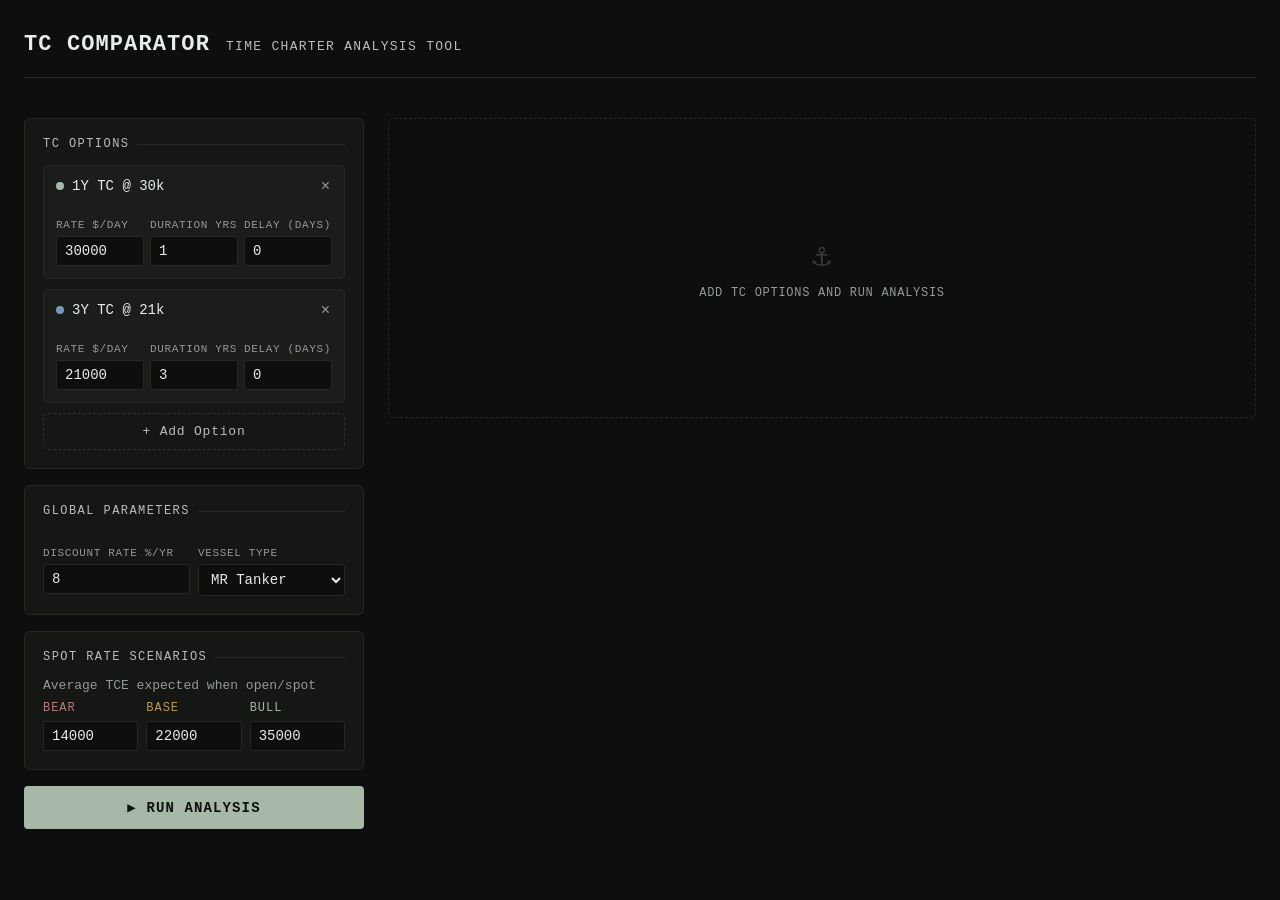
<file: main.html>
<!DOCTYPE html>
<html lang="en">
<head>
<meta charset="UTF-8">
<meta name="viewport" content="width=device-width, initial-scale=1.0">
<title>TC-Lab</title>
<style>
  :root {
    --bg: #0d0f0e;
    --surface: #141714;
    --surface2: #1a1d1a;
    --border: #252825;
    --border-light: #2e322e;
    --text: #e8ede8;
    --text-dim: #b8beb8;
    --text-muted: #949a94;
    --accent: #a8b8a8;
    --accent-dim: #5a6a5a;
    --accent-glow: rgba(168,184,168,0.07);
    --red: #b87878;
    --amber: #b89858;
    --blue: #7898b8;
    --purple: #9878b8;
    --teal: #78b8a8;
    --colors: #a8b8a8, #7898b8, #b89858, #b87878, #9878b8;
  }

  * { box-sizing: border-box; margin: 0; padding: 0; }

  body {
    background: var(--bg);
    color: var(--text);
    font-family: 'Consolas', 'Courier New', monospace;
    font-size: 15px;
    min-height: 100vh;
    padding: 32px 24px;
  }

  header {
    display: flex;
    align-items: baseline;
    gap: 16px;
    margin-bottom: 40px;
    padding-bottom: 20px;
    border-bottom: 1px solid var(--border);
  }

  header h1 {
    font-family: 'Consolas', 'Courier New', monospace;
    font-size: 22px;
    font-weight: 700;
    color: var(--text);
    letter-spacing: 0.05em;
    text-transform: uppercase;
  }

  header span {
    font-size: 13px;
    color: var(--text-dim);
    letter-spacing: 0.1em;
    text-transform: uppercase;
  }

  .layout {
    display: grid;
    grid-template-columns: 340px 1fr;
    gap: 24px;
    align-items: start;
  }

  /* LEFT PANEL */
  .left-panel { display: flex; flex-direction: column; gap: 16px; }

  .card {
    background: var(--surface);
    border: 1px solid var(--border);
    border-radius: 6px;
    padding: 18px;
  }

  .card-title {
    font-size: 12px;
    letter-spacing: 0.12em;
    text-transform: uppercase;
    color: var(--text-dim);
    margin-bottom: 14px;
    display: flex;
    align-items: center;
    gap: 8px;
  }

  .card-title::after {
    content: '';
    flex: 1;
    height: 1px;
    background: var(--border);
  }

  /* TC OPTION ROWS */
  .tc-options { display: flex; flex-direction: column; gap: 10px; }

  .tc-row {
    background: var(--surface2);
    border: 1px solid var(--border);
    border-radius: 5px;
    padding: 12px;
    position: relative;
    transition: border-color 0.2s;
  }

  .tc-row:hover { border-color: var(--border-light); }

  .tc-row-header {
    display: flex;
    align-items: center;
    gap: 8px;
    margin-bottom: 10px;
  }

  .tc-dot {
    width: 8px;
    height: 8px;
    border-radius: 50%;
    flex-shrink: 0;
  }

  .tc-label-input {
    flex: 1;
    background: transparent;
    border: none;
    color: var(--text);
    font-family: 'Consolas', 'Courier New', monospace;
    font-size: 14px;
    font-weight: 500;
    outline: none;
    min-width: 0;
  }

  .tc-label-input::placeholder { color: var(--text-muted); }

  .remove-btn {
    background: none;
    border: none;
    color: var(--text-muted);
    cursor: pointer;
    font-size: 16px;
    line-height: 1;
    padding: 0 2px;
    transition: color 0.15s;
  }
  .remove-btn:hover { color: var(--red); }

  .tc-inputs {
    display: grid;
    grid-template-columns: 1fr 1fr 1fr;
    gap: 6px;
    align-items: end;
  }

  .field { display: flex; flex-direction: column; gap: 4px; }

  .field label {
    font-size: 11px;
    letter-spacing: 0.06em;
    text-transform: uppercase;
    color: var(--text-muted);
    min-height: 28px;
    display: flex;
    align-items: flex-end;
    line-height: 1.2;
  }

  .field input, .field select {
    background: var(--bg);
    border: 1px solid var(--border);
    border-radius: 3px;
    color: var(--text);
    font-family: 'Consolas', 'Courier New', monospace;
    font-size: 14px;
    padding: 6px 8px;
    outline: none;
    width: 100%;
    transition: border-color 0.15s;
  }

  .field input:focus, .field select:focus { border-color: var(--accent-dim); }
  .field select option { background: var(--surface); }

  .add-tc-btn {
    background: transparent;
    border: 1px dashed var(--border-light);
    border-radius: 5px;
    color: var(--text-dim);
    cursor: pointer;
    font-family: 'Consolas', 'Courier New', monospace;
    font-size: 13px;
    letter-spacing: 0.06em;
    padding: 10px;
    text-align: center;
    transition: all 0.2s;
    width: 100%;
  }

  .add-tc-btn:hover {
    border-color: var(--accent-dim);
    color: var(--accent);
    background: var(--accent-glow);
  }

  /* GLOBAL PARAMS */
  .params-grid {
    display: grid;
    grid-template-columns: 1fr 1fr;
    gap: 8px;
  }

  /* SPOT SCENARIOS */
  .scenario-grid {
    display: grid;
    grid-template-columns: 1fr 1fr 1fr;
    gap: 8px;
  }

  .scenario-label {
    font-size: 12px;
    letter-spacing: 0.08em;
    text-transform: uppercase;
    margin-bottom: 6px;
  }

  .s-bear { color: var(--red); }
  .s-base { color: var(--amber); }
  .s-bull { color: var(--accent); }

  /* RUN BUTTON */
  .run-btn {
    background: var(--accent);
    border: none;
    border-radius: 4px;
    color: #0d0f0e;
    cursor: pointer;
    font-family: 'Consolas', 'Courier New', monospace;
    font-size: 14px;
    font-weight: 600;
    letter-spacing: 0.08em;
    padding: 13px;
    text-transform: uppercase;
    width: 100%;
    transition: opacity 0.15s;
  }
  .run-btn:hover { opacity: 0.88; }

  /* RIGHT PANEL */
  .right-panel { display: flex; flex-direction: column; gap: 20px; }

  .empty-state {
    display: flex;
    align-items: center;
    justify-content: center;
    flex-direction: column;
    gap: 10px;
    height: 300px;
    color: var(--text-muted);
    font-size: 12px;
    letter-spacing: 0.06em;
    text-transform: uppercase;
    border: 1px dashed var(--border);
    border-radius: 6px;
  }

  .empty-state .icon { font-size: 32px; opacity: 0.3; }

  /* RESULTS */
  .section-title {
    font-size: 12px;
    letter-spacing: 0.12em;
    text-transform: uppercase;
    color: var(--text-dim);
    margin-bottom: 12px;
    display: flex;
    align-items: center;
    gap: 8px;
  }

  .section-title::after { content: ''; flex: 1; height: 1px; background: var(--border); }

  /* SUMMARY TABLE */
  .summary-table {
    width: 100%;
    border-collapse: collapse;
    font-size: 14px;
  }

  .summary-table th {
    font-size: 12px;
    letter-spacing: 0.08em;
    text-transform: uppercase;
    color: var(--text-muted);
    text-align: right;
    padding: 8px 12px;
    border-bottom: 1px solid var(--border);
    font-weight: 400;
  }

  .summary-table th:first-child { text-align: left; }

  .summary-table td {
    padding: 10px 12px;
    text-align: right;
    border-bottom: 1px solid var(--border);
    color: var(--text-dim);
    vertical-align: middle;
  }

  .summary-table td:first-child { text-align: left; color: var(--text); }

  .summary-table tr:last-child td { border-bottom: none; }

  .summary-table tr:hover td { background: var(--surface2); }

  .tc-name-cell {
    display: flex;
    align-items: center;
    gap: 8px;
  }

  .best-badge {
    font-size: 13px;
    background: var(--accent-glow);
    color: var(--accent);
    border: 1px solid var(--accent-dim);
    border-radius: 3px;
    padding: 2px 6px;
    letter-spacing: 0.06em;
    text-transform: uppercase;
  }

  .val-pos { color: var(--accent); }
  .val-neg { color: var(--red); }
  .val-neu { color: var(--amber); }

  /* SCENARIO MATRIX */
  .matrix-table {
    width: 100%;
    border-collapse: collapse;
    font-size: 14px;
  }

  .matrix-table th {
    font-size: 12px;
    letter-spacing: 0.08em;
    text-transform: uppercase;
    color: var(--text-muted);
    padding: 8px 10px;
    border-bottom: 1px solid var(--border);
    font-weight: 400;
    text-align: center;
  }

  .matrix-table th:first-child { text-align: left; }

  .matrix-table td {
    padding: 10px 10px;
    text-align: center;
    border-bottom: 1px solid var(--border);
    font-size: 14px;
    vertical-align: middle;
  }

  .matrix-table td:first-child { text-align: left; color: var(--text); font-size: 14px; }
  .matrix-table tr:last-child td { border-bottom: none; }

  .scenario-cell {
    display: flex;
    flex-direction: column;
    align-items: center;
    gap: 2px;
  }

  .scenario-cell .main { font-size: 14px; }
  .scenario-cell .delta { font-size: 12px; color: var(--text-muted); }

  /* BREAKEVEN */
  .breakeven-grid {
    display: grid;
    grid-template-columns: repeat(auto-fill, minmax(200px, 1fr));
    gap: 10px;
  }

  .breakeven-card {
    background: var(--surface2);
    border: 1px solid var(--border);
    border-radius: 5px;
    padding: 16px;
  }

  .breakeven-card .pair {
    font-size: 12px;
    color: var(--text-muted);
    letter-spacing: 0.05em;
    margin-bottom: 8px;
    text-transform: uppercase;
  }

  .breakeven-card .rate {
    font-size: 22px;
    font-family: 'Consolas', 'Courier New', monospace;
    color: var(--text);
  }

  .breakeven-card .rate span { font-size: 14px; font-family: 'Consolas', 'Courier New', monospace; color: var(--text-dim); }

  .breakeven-card .context { font-size: 12px; color: var(--text-dim); margin-top: 6px; line-height: 1.5; }

  /* NPV CHART */
  .chart-container { position: relative; }

  canvas { border-radius: 4px; }

  /* BEST SUMMARY */
  .verdict-box {
    background: var(--accent-glow);
    border: 1px solid var(--accent-dim);
    border-radius: 5px;
    padding: 16px 18px;
    display: flex;
    gap: 16px;
    align-items: flex-start;
  }

  .verdict-box .v-icon { font-size: 22px; flex-shrink: 0; margin-top: 1px; }

  .verdict-box .v-text { flex: 1; }

  .verdict-box .v-title {
    font-size: 12px;
    text-transform: uppercase;
    letter-spacing: 0.1em;
    color: var(--accent);
    margin-bottom: 6px;
  }

  .verdict-box .v-body { font-size: 14px; color: var(--text-dim); line-height: 1.7; }

  .verdict-box .v-body strong { color: var(--text); font-weight: 500; }

  @media (max-width: 900px) {
    .layout { grid-template-columns: 1fr; }
  }
</style>
</head>
<body>

<header>
  <h1>TC Comparator</h1>
  <span>Time Charter Analysis Tool</span>
</header>

<div class="layout">
  <!-- LEFT -->
  <div class="left-panel">

    <div class="card">
      <div class="card-title">TC Options</div>
      <div class="tc-options" id="tcOptions"></div>
      <button class="add-tc-btn" onclick="addTC()" style="margin-top:10px">+ Add Option</button>
    </div>

    <div class="card">
      <div class="card-title">Global Parameters</div>
      <div class="params-grid">
        <div class="field">
          <label>Discount Rate %/yr</label>
          <input type="number" id="discountRate" value="8" min="0" max="30" step="0.5">
        </div>
        <div class="field">
          <label>Vessel Type</label>
          <select id="vesselType">
            <option value="MR Tanker">MR Tanker</option>
            <option value="LR1">LR1</option>
            <option value="LR2">LR2</option>
            <option value="VLCC">VLCC</option>
            <option value="Aframax">Aframax</option>
            <option value="Suezmax">Suezmax</option>
            <option value="Capesize">Capesize</option>
            <option value="Panamax">Panamax</option>
            <option value="Supramax">Supramax</option>
            <option value="Handysize">Handysize</option>
            <option value="Custom">Custom</option>
          </select>
        </div>
      </div>
    </div>

    <div class="card">
      <div class="card-title">Spot Rate Scenarios</div>
      <div style="margin-bottom:8px; font-size:13px; color:var(--text-muted)">Average TCE expected when open/spot</div>
      <div class="scenario-grid">
        <div>
          <div class="scenario-label s-bear">Bear</div>
          <div class="field">
            <input type="number" id="spotBear" value="14000" step="500">
          </div>
        </div>
        <div>
          <div class="scenario-label s-base">Base</div>
          <div class="field">
            <input type="number" id="spotBase" value="22000" step="500">
          </div>
        </div>
        <div>
          <div class="scenario-label s-bull">Bull</div>
          <div class="field">
            <input type="number" id="spotBull" value="35000" step="500">
          </div>
        </div>
      </div>
    </div>

    <button class="run-btn" onclick="runAnalysis()">▶ Run Analysis</button>

  </div>

  <!-- RIGHT -->
  <div class="right-panel" id="results">
    <div class="empty-state">
      <div class="icon">⚓</div>
      <div>Add TC options and run analysis</div>
    </div>
  </div>
</div>

<script>
// ─── STATE ───────────────────────────────────────────────────────────────────
const COLORS = ['#a8b8a8','#7898b8','#b89858','#b87878','#9878b8'];
let tcOptions = [];
let tcId = 0;

// ─── INIT ────────────────────────────────────────────────────────────────────
window.onload = () => {
  addTC({ label:'1Y TC @ 30k', rate:30000, duration:1 });
  addTC({ label:'3Y TC @ 21k', rate:21000, duration:3 });
};

// ─── ADD / REMOVE TC ─────────────────────────────────────────────────────────
function addTC(defaults = {}) {
  if (tcOptions.length >= 5) return alert('Max 5 options');
  const id = ++tcId;
  const color = COLORS[tcOptions.length % COLORS.length];
  const opt = { id, color, label: defaults.label || `Option ${id}`, rate: defaults.rate || 25000, duration: defaults.duration || 1, startDelay: 0 };
  tcOptions.push(opt);
  renderTCList();
}

function removeTC(id) {
  tcOptions = tcOptions.filter(t => t.id !== id);
  // recolor
  tcOptions.forEach((t, i) => t.color = COLORS[i % COLORS.length]);
  renderTCList();
}

function renderTCList() {
  const container = document.getElementById('tcOptions');
  container.innerHTML = '';
  tcOptions.forEach(opt => {
    const row = document.createElement('div');
    row.className = 'tc-row';
    row.id = `tc-row-${opt.id}`;
    row.innerHTML = `
      <div class="tc-row-header">
        <div class="tc-dot" style="background:${opt.color}"></div>
        <input class="tc-label-input" placeholder="Label" value="${opt.label}" oninput="updateTC(${opt.id},'label',this.value)">
        <button class="remove-btn" onclick="removeTC(${opt.id})">×</button>
      </div>
      <div class="tc-inputs">
        <div class="field">
          <label>Rate $/day</label>
          <input type="number" value="${opt.rate}" step="500" oninput="updateTC(${opt.id},'rate',+this.value)">
        </div>
        <div class="field">
          <label>Duration yrs</label>
          <input type="number" value="${opt.duration}" step="0.25" min="0.25" max="10" oninput="updateTC(${opt.id},'duration',+this.value)">
        </div>
        <div class="field">
          <label>Delay (days)</label>
          <input type="number" value="${opt.startDelay}" step="1" min="0" oninput="updateTC(${opt.id},'startDelay',+this.value)">
        </div>
      </div>
    `;
    container.appendChild(row);
  });
}

function updateTC(id, field, val) {
  const opt = tcOptions.find(t => t.id === id);
  if (opt) opt[field] = val;
}

// ─── MATH ────────────────────────────────────────────────────────────────────
function npv(rate_day, duration_years, discount_rate_annual, delay_days) {
  const daily_discount = Math.pow(1 + discount_rate_annual / 100, 1 / 365) - 1;
  const days = duration_years * 365;
  let pv = 0;
  for (let d = 0; d < days; d++) {
    pv += rate_day / Math.pow(1 + daily_discount, d + delay_days);
  }
  return pv;
}

function totalEarnings(rate_day, duration_years) {
  return rate_day * duration_years * 365;
}

function annualEquivalentNPV(pv, duration_years, discount_rate_annual) {
  // Capital recovery factor
  const r = discount_rate_annual / 100;
  if (r === 0) return pv / (duration_years);
  const n = duration_years;
  const crf = (r * Math.pow(1 + r, n)) / (Math.pow(1 + r, n) - 1);
  return pv * crf;
}

// For scenario: TC earns TC rate for duration, then spot for remainder up to max duration
function scenarioValue(tcRate, tcDuration, spotRate, horizon, discount_rate) {
  const daily_discount = Math.pow(1 + discount_rate / 100, 1 / 365) - 1;
  const totalDays = horizon * 365;
  const tcDays = tcDuration * 365;
  let pv = 0;
  for (let d = 0; d < totalDays; d++) {
    const r = d < tcDays ? tcRate : spotRate;
    pv += r / Math.pow(1 + daily_discount, d);
  }
  return pv;
}

// Breakeven spot: what average spot makes optA === optB over a common horizon?
function breakeven(a, b, horizon, discount_rate) {
  // NPV(a.rate, a.duration) + NPV(spot, horizon-a.duration) = NPV(b.rate, b.duration) + NPV(spot, horizon-b.duration)
  // Solve for spot analytically: collect spot terms
  const dr = Math.pow(1 + discount_rate / 100, 1 / 365) - 1;
  const hDays = Math.round(horizon * 365);
  const aDays = Math.min(Math.round(a.duration * 365), hDays);
  const bDays = Math.min(Math.round(b.duration * 365), hDays);

  // Fixed parts (TC earnings)
  let fixedA = 0, fixedB = 0;
  for (let d = 0; d < aDays; d++) fixedA += a.rate / Math.pow(1 + dr, d);
  for (let d = 0; d < bDays; d++) fixedB += b.rate / Math.pow(1 + dr, d);

  // Spot multipliers (sum of discount factors after TC ends)
  let multA = 0, multB = 0;
  for (let d = aDays; d < hDays; d++) multA += 1 / Math.pow(1 + dr, d);
  for (let d = bDays; d < hDays; d++) multB += 1 / Math.pow(1 + dr, d);

  // fixedA + spot*multA = fixedB + spot*multB
  // spot*(multA - multB) = fixedB - fixedA
  const denom = multA - multB;
  if (Math.abs(denom) < 0.01) return null; // same duration, no cross
  return (fixedB - fixedA) / denom;
}

// ─── RUN ANALYSIS ────────────────────────────────────────────────────────────
function runAnalysis() {
  if (tcOptions.length < 1) return alert('Add at least one TC option');

  const disc = parseFloat(document.getElementById('discountRate').value);
  const spotBear = parseFloat(document.getElementById('spotBear').value);
  const spotBase = parseFloat(document.getElementById('spotBase').value);
  const spotBull = parseFloat(document.getElementById('spotBull').value);

  const maxDuration = Math.max(...tcOptions.map(t => t.duration));
  const horizon = maxDuration; // common horizon = longest leg

  // Compute metrics for each option
  const results = tcOptions.map(opt => {
    const total = totalEarnings(opt.rate, opt.duration);
    const pv = npv(opt.rate, opt.duration, disc, opt.startDelay || 0);
    const aer = annualEquivalentNPV(pv, opt.duration, disc);

    const scenBear = scenarioValue(opt.rate, opt.duration, spotBear, horizon, disc);
    const scenBase = scenarioValue(opt.rate, opt.duration, spotBase, horizon, disc);
    const scenBull = scenarioValue(opt.rate, opt.duration, spotBull, horizon, disc);

    return { ...opt, total, pv, aer, scenBear, scenBase, scenBull };
  });

  // Best by each metric
  const bestTotal = results.reduce((a, b) => a.total > b.total ? a : b).id;
  const bestPV = results.reduce((a, b) => a.pv > b.pv ? a : b).id;
  const bestBase = results.reduce((a, b) => a.scenBase > b.scenBase ? a : b).id;

  // Breakeven pairs (all combinations)
  const pairs = [];
  for (let i = 0; i < results.length; i++) {
    for (let j = i + 1; j < results.length; j++) {
      const bep = breakeven(results[i], results[j], horizon, disc);
      pairs.push({ a: results[i], b: results[j], bep });
    }
  }

  renderResults(results, pairs, { bestTotal, bestPV, bestBase, horizon, disc, spotBear, spotBase, spotBull });
}

// ─── RENDER ───────────────────────────────────────────────────────────────────
function fmt(n) {
  if (n === null || n === undefined || isNaN(n)) return '—';
  if (Math.abs(n) >= 1e6) return '$' + (n / 1e6).toFixed(2) + 'M';
  return '$' + n.toLocaleString('en-US', {maximumFractionDigits: 0});
}

function fmtDay(n) {
  if (!n || isNaN(n)) return '—';
  return '$' + n.toLocaleString('en-US', {maximumFractionDigits:0}) + '/d';
}

function colorClass(val, refVal) {
  if (val === refVal) return 'val-pos';
  if (val > refVal) return 'val-pos';
  return 'val-neg';
}

function renderResults(results, pairs, meta) {
  const container = document.getElementById('results');
  container.innerHTML = '';

  // ── VERDICT ──
  const bestOverall = results.reduce((a, b) => a.scenBase > b.scenBase ? a : b);
  const verdictEl = document.createElement('div');
  verdictEl.innerHTML = `
    <div class="verdict-box">
      <div class="v-icon">◈</div>
      <div class="v-text">
        <div class="v-title">Base Case Winner</div>
        <div class="v-body">
          <strong style="color:${bestOverall.color}">${bestOverall.label}</strong> (${bestOverall.duration}Y @ ${fmtDay(bestOverall.rate)}) generates the highest NPV over a
          <strong>${meta.horizon.toFixed(2)}Y</strong> horizon in the base spot scenario.
          Total undiscounted earnings: <strong>${fmt(bestOverall.total)}</strong> &mdash;
          PV of TC cashflows: <strong>${fmt(bestOverall.pv)}</strong>.
        </div>
      </div>
    </div>
  `;
  container.appendChild(verdictEl);

  // ── SUMMARY TABLE ──
  const summaryWrap = document.createElement('div');
  summaryWrap.className = 'card';
  let tableHTML = `
    <div class="section-title">Summary Metrics</div>
    <table class="summary-table">
      <thead>
        <tr>
          <th>Option</th>
          <th>Rate</th>
          <th>Duration</th>
          <th>Total Gross</th>
          <th>PV (TC only)</th>
          <th>Ann. Equiv.</th>
        </tr>
      </thead>
      <tbody>
  `;

  results.forEach(r => {
    const isBestPV = r.id === meta.bestPV;
    tableHTML += `
      <tr>
        <td>
          <div class="tc-name-cell">
            <div class="tc-dot" style="background:${r.color}"></div>
            ${r.label}
            ${isBestPV ? '<span class="best-badge">Best NPV</span>' : ''}
          </div>
        </td>
        <td>${fmtDay(r.rate)}</td>
        <td>${r.duration}Y</td>
        <td class="${r.id === meta.bestTotal ? 'val-pos' : 'val-neu'}">${fmt(r.total)}</td>
        <td class="${isBestPV ? 'val-pos' : ''}">${fmt(r.pv)}</td>
        <td>${fmtDay(r.aer)}</td>
      </tr>
    `;
  });

  tableHTML += `</tbody></table>`;
  summaryWrap.innerHTML = tableHTML;
  container.appendChild(summaryWrap);

  // ── SCENARIO MATRIX ──
  const matWrap = document.createElement('div');
  matWrap.className = 'card';

  const bestBear = results.reduce((a, b) => a.scenBear > b.scenBear ? a : b).id;
  const bestBase2 = results.reduce((a, b) => a.scenBase > b.scenBase ? a : b).id;
  const bestBull = results.reduce((a, b) => a.scenBull > b.scenBull ? a : b).id;

  let matHTML = `
    <div class="section-title">Scenario Matrix — PV over ${meta.horizon.toFixed(2)}Y Horizon</div>
    <div style="font-size:13px;color:var(--text-muted);margin-bottom:12px">TC earnings at fixed rate, remainder at scenario spot. Spot assumed: Bear ${fmtDay(parseFloat(document.getElementById('spotBear').value))} / Base ${fmtDay(parseFloat(document.getElementById('spotBase').value))} / Bull ${fmtDay(parseFloat(document.getElementById('spotBull').value))}</div>
    <table class="matrix-table">
      <thead>
        <tr>
          <th>Option</th>
          <th style="color:var(--red)">Bear</th>
          <th style="color:var(--amber)">Base</th>
          <th style="color:var(--accent)">Bull</th>
          <th>Score</th>
        </tr>
      </thead>
      <tbody>
  `;

  results.forEach(r => {
    const score = (r.id === bestBear ? 1 : 0) + (r.id === bestBase2 ? 1 : 0) + (r.id === bestBull ? 1 : 0);
    const scoreColor = score === 3 ? 'val-pos' : score === 2 ? 'val-pos' : score === 1 ? 'val-neu' : '';
    matHTML += `
      <tr>
        <td><div class="tc-name-cell"><div class="tc-dot" style="background:${r.color}"></div>${r.label}</div></td>
        <td class="${r.id === bestBear ? 'val-pos' : ''}"><div class="scenario-cell"><div class="main">${fmt(r.scenBear)}</div></div></td>
        <td class="${r.id === bestBase2 ? 'val-pos' : ''}"><div class="scenario-cell"><div class="main">${fmt(r.scenBase)}</div></div></td>
        <td class="${r.id === bestBull ? 'val-pos' : ''}"><div class="scenario-cell"><div class="main">${fmt(r.scenBull)}</div></div></td>
        <td class="${scoreColor}">${score}/3</td>
      </tr>
    `;
  });

  matHTML += `</tbody></table>`;
  matWrap.innerHTML = matHTML;
  container.appendChild(matWrap);

  // ── BREAKEVEN ──
  if (pairs.length > 0) {
    const bepWrap = document.createElement('div');
    bepWrap.className = 'card';
    let bepHTML = `
      <div class="section-title">Break-Even Spot Rates</div>
      <div style="font-size:13px;color:var(--text-muted);margin-bottom:14px">The average spot rate at which each pair becomes equivalent in NPV over the common horizon. Below break-even → longer/lower TC wins. Above → shorter/higher TC wins.</div>
      <div class="breakeven-grid">
    `;

    pairs.forEach(p => {
      if (p.bep === null) {
        bepHTML += `
          <div class="breakeven-card">
            <div class="pair">${p.a.label} vs ${p.b.label}</div>
            <div class="rate" style="font-size:14px;color:var(--text-muted)">Same duration</div>
            <div class="context">No break-even — compare by rate directly</div>
          </div>
        `;
        return;
      }

      const bepFmt = p.bep < 0 ? 'N/A (always prefer higher rate)' : fmtDay(p.bep);
      const spotBase = parseFloat(document.getElementById('spotBase').value);
      let verdict = '';
      if (p.bep < 0) {
        verdict = `Higher-rate option dominates`;
      } else if (spotBase > p.bep) {
        verdict = `Base spot above BE → <span style="color:${p.a.color}">${p.a.label}</span> preferred`;
      } else {
        verdict = `Base spot below BE → <span style="color:${p.b.color}">${p.b.label}</span> preferred`;
      }

      bepHTML += `
        <div class="breakeven-card">
          <div class="pair">${p.a.label} vs ${p.b.label}</div>
          <div class="rate">${p.bep < 0 ? '—' : fmtDay(p.bep)}</div>
          <div class="context">${verdict}</div>
        </div>
      `;
    });

    bepHTML += `</div>`;
    bepWrap.innerHTML = bepHTML;
    container.appendChild(bepWrap);
  }

  // ── NPV SENSITIVITY CHART ──
  const chartWrap = document.createElement('div');
  chartWrap.className = 'card';
  chartWrap.innerHTML = `<div class="section-title">NPV Sensitivity to Spot Rate (After TC Expiry)</div><canvas id="sensitivityChart" height="220"></canvas>`;
  container.appendChild(chartWrap);

  requestAnimationFrame(() => drawChart(results, meta));
}

function drawChart(results, meta) {
  const canvas = document.getElementById('sensitivityChart');
  if (!canvas) return;
  const ctx = canvas.getContext('2d');
  const W = canvas.parentElement.clientWidth - 36;
  const H = 220;
  canvas.width = W;
  canvas.height = H;

  const PAD = { top: 16, right: 20, bottom: 36, left: 72 };
  const cW = W - PAD.left - PAD.right;
  const cH = H - PAD.top - PAD.bottom;

  // Spot range: 5k to 60k
  const spotMin = 5000, spotMax = 60000;
  const steps = 80;
  const spotRange = Array.from({length: steps}, (_, i) => spotMin + (spotMax - spotMin) * i / (steps - 1));

  const series = results.map(r => ({
    color: r.color,
    label: r.label,
    values: spotRange.map(s => scenarioValue(r.rate, r.duration, s, meta.horizon, meta.disc))
  }));

  const allVals = series.flatMap(s => s.values);
  const minV = Math.min(...allVals);
  const maxV = Math.max(...allVals);
  const vRange = maxV - minV || 1;

  const xMap = s => PAD.left + ((s - spotMin) / (spotMax - spotMin)) * cW;
  const yMap = v => PAD.top + (1 - (v - minV) / vRange) * cH;

  // Grid
  ctx.strokeStyle = '#252825';
  ctx.lineWidth = 1;
  for (let i = 0; i <= 4; i++) {
    const y = PAD.top + (i / 4) * cH;
    ctx.beginPath(); ctx.moveTo(PAD.left, y); ctx.lineTo(PAD.left + cW, y); ctx.stroke();
    const val = maxV - (vRange * i / 4);
    ctx.fillStyle = '#4a504a';
    ctx.font = '13px Consolas, monospace';
    ctx.textAlign = 'right';
    ctx.fillText(fmt(val), PAD.left - 6, y + 4);
  }

  // X axis labels
  [10000, 20000, 30000, 40000, 50000].forEach(s => {
    const x = xMap(s);
    ctx.fillStyle = '#4a504a';
    ctx.font = '13px Consolas, monospace';
    ctx.textAlign = 'center';
    ctx.fillText('$' + (s/1000) + 'k', x, H - PAD.bottom + 14);
  });

  // Spot scenario lines
  const scenarios = [
    { val: parseFloat(document.getElementById('spotBear').value), color: '#b87878', label: 'Bear' },
    { val: parseFloat(document.getElementById('spotBase').value), color: '#b89858', label: 'Base' },
    { val: parseFloat(document.getElementById('spotBull').value), color: '#a8b8a8', label: 'Bull' },
  ];

  scenarios.forEach(sc => {
    const x = xMap(sc.val);
    ctx.setLineDash([3, 4]);
    ctx.strokeStyle = sc.color + '55';
    ctx.lineWidth = 1;
    ctx.beginPath(); ctx.moveTo(x, PAD.top); ctx.lineTo(x, PAD.top + cH); ctx.stroke();
    ctx.setLineDash([]);
  });

  // Series lines
  series.forEach(s => {
    ctx.strokeStyle = s.color;
    ctx.lineWidth = 2;
    ctx.shadowColor = s.color;
    ctx.shadowBlur = 4;
    ctx.beginPath();
    spotRange.forEach((sp, i) => {
      const x = xMap(sp);
      const y = yMap(s.values[i]);
      i === 0 ? ctx.moveTo(x, y) : ctx.lineTo(x, y);
    });
    ctx.stroke();
    ctx.shadowBlur = 0;
  });

  // X axis label
  ctx.fillStyle = '#4a504a';
  ctx.font = '13px Consolas, monospace';
  ctx.textAlign = 'center';
  ctx.fillText('Average Spot Rate ($/day) After TC Expiry', PAD.left + cW / 2, H - 4);

  // Legend
  let lx = PAD.left;
  series.forEach(s => {
    ctx.fillStyle = s.color;
    ctx.fillRect(lx, 4, 14, 3);
    ctx.fillStyle = '#7a807a';
    ctx.font = '13px Consolas, monospace';
    ctx.textAlign = 'left';
    ctx.fillText(s.label, lx + 18, 11);
    lx += ctx.measureText(s.label).width + 34;
  });
}

// Init
renderTCList();
</script>
</body>
</html>
</file>
